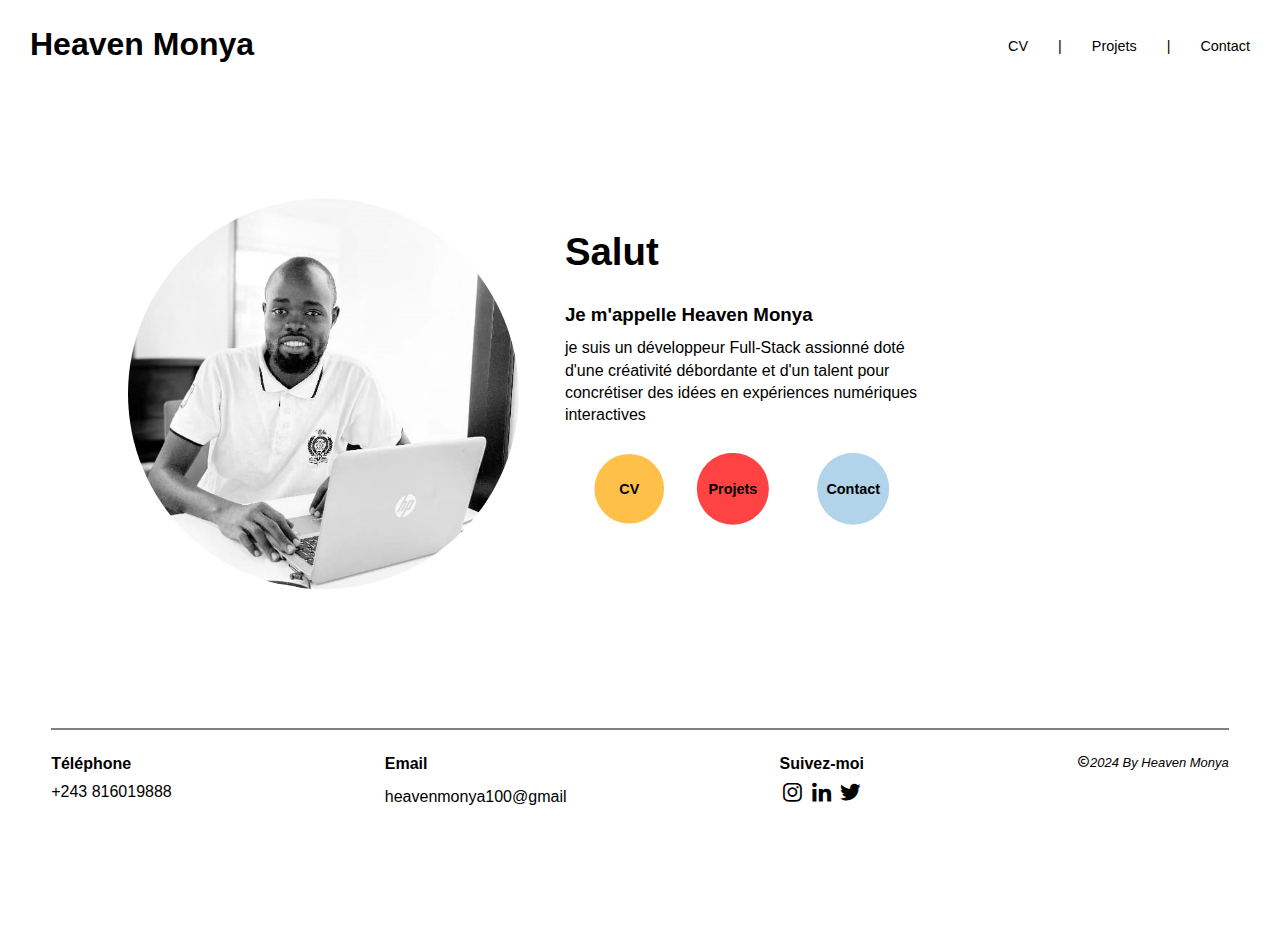
<file: index.html>
<!DOCTYPE html>
<html lang="en">
<head>
    <meta charset="UTF-8">
    <meta name="viewport" content="width=device-width, initial-scale=1.0">
    <title>Document</title>
    <link href='https://unpkg.com/boxicons@2.1.4/css/boxicons.min.css' rel='stylesheet'>
    <link rel="stylesheet" href="style1.css">
</head>
<body>
    <header>
        <nav><a href="#" class="logo">Heaven Monya</a></nav>
        <nav class="menu">
            <ul>
                <li><a href="cv.html">CV</a></li>
                |
                <li><a href="projet.html">Projets</a></li>
                |
                <li><a href="contact.html">Contact</a></li>
            </ul>
        </nav>
    </header>
    <main>
        <section class="contenaire__image">
            <div><img src="WhatsApp Image 2024-08-06 at 18.14.05.jpeg" alt="#"></div>
        </section>
        <section class="contenaire__text">
            <div class="contenaire__text__description">
                <h1>Salut</h1><br>
                <h3>Je m'appelle Heaven Monya</h3>
                <p>je suis un développeur Full-Stack assionné doté d'une 
                    créativité débordante et d'un talent pour concrétiser 
                    des idées en expériences numériques interactives
                </p>
            </div>
            <div class="contenaire__text__buttom">
                <ul>
                    <li class="contenaire__text__buttom__orange"><a href="cv.html">CV</a></li>
                    <li class="contenaire__text__buttom__red"><a href="projet.html">Projets</a></li>
                    <li class="contenaire__text__buttom__blue"><a href="contact.html">Contact</a></li>
                </ul>
            </div>
        </section>
    </main>
    <div class="ligne">
        <hr class="line">
    </div>
    <footer>
        <div>
            <div><h4>Téléphone</h4></div>
            <div><p>+243 816019888</p></div>
        </div>
        <div>
            <div><h4>Email</h4></div>
            <div><p><a href="#">heavenmonya100@gmail</a></p></div>
        </div>
        <div>
            <div><h4>Suivez-moi</h4></div>
        <div>
            <a href="" class="footer__icons"><i class='bx bxl-instagram'></i></a>
            <a href="" class="footer__icons"><i class='bx bxl-linkedin'></i></a>
            <a href="" class="footer__icons"><i class='bx bxl-twitter'></i></a>
        </div>
        </div>
        <div class="footer__copyright">
            <i class='bx bx-copyright'></i>2024 By Heaven Monya
        </div>

    </footer>
</body>
</html>
</file>
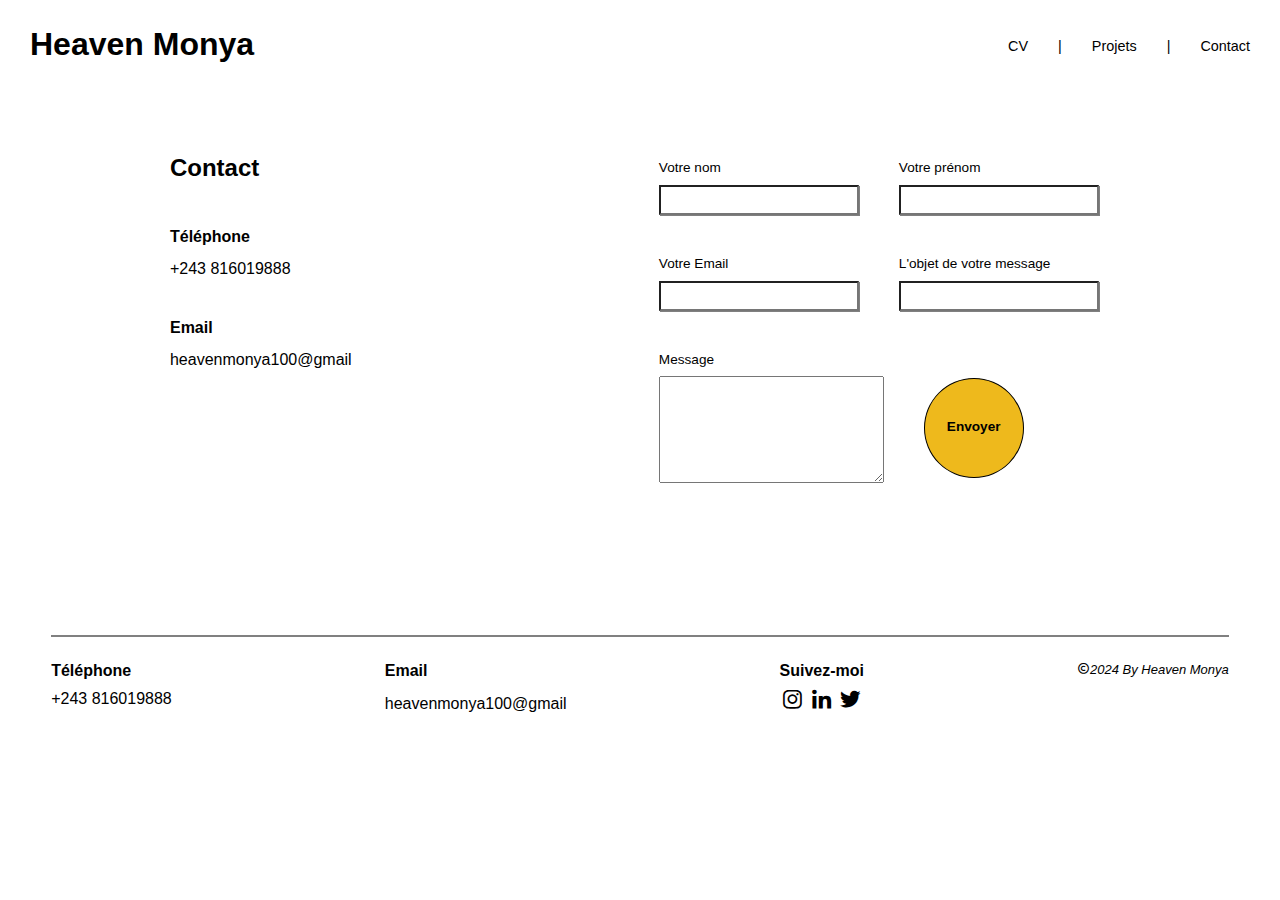
<file: contact.html>
<!DOCTYPE html>
<html lang="en">
<head>
    <meta charset="UTF-8">
    <meta name="viewport" content="width=device-width, initial-scale=1.0">
    <link href='https://unpkg.com/boxicons@2.1.4/css/boxicons.min.css' rel='stylesheet'>
    <link rel="stylesheet" href="contact.css">
    <title>Contact</title>
</head>
<body>
    <header>
        <nav><a href="index.html" class="logo">Heaven Monya</a></nav>
        <nav class="menu">
            <ul>
                <li><a href="cv.html">CV</a></li>
                |
                <li><a href="projet.html">Projets</a></li>
                |
                <li><a href="contact.html">Contact</a></li>
            </ul>
        </nav>
    </header>
    <main class="cotenaire">
        <section class="cotenaire__left">
            <div class="cotenaire__left__title">
                <h2>Contact</h2>
            </div>
            <div class="cotenaire__left__num">
                <div><h4>Téléphone</h4></div>
                <div><p>+243 816019888</p></div>
            </div>
            <div class="cotenaire__left__Email">
                <div><h4>Email</h4></div>
                <div><p><a href="#">heavenmonya100@gmail</a></p></div>
            </div>
        </section>
        <section class="cotenaire__left contenaire__right">
            <div class="flex-all">
                <div class="size">Votre nom<br>
                    <input type="text" name="" id="" class="input1 size">
                </div>
                <div class="contenaire__right__div2 size">Votre prénom<br>
                    <input type="text" name="" id="" class="input1 size">
                </div>
            </div>
            <div class="contenaire__right__2 flex-all up_space">
                <div class="size">Votre Email<br>
                    <input type="email" name="" id="" class="input1 size">
                </div>
                <div class="contenaire__right__div2 size">L'objet de votre message<br>
                    <input type="text" name="" id="" class="input1 size">
                </div>
            </div>
            <div class="contenaire__right__3 flex-all size up_space">
                <div>Message <br>
                    <textarea class="textarea_size" rows="7" cols="26" id="text"></textarea><br />
                </div>
                <div class="send">
                    <a href="#"><b>Envoyer</b></a>
                </div>
            </div>
        </section>
    </main>


    <div class="ligne">
        <hr class="line">
    </div>
    <footer>
        <div>
            <div><h4>Téléphone</h4></div>
            <div><p>+243 816019888</p></div>
        </div>
        <div>
            <div><h4>Email</h4></div>
            <div><p><a href="#">heavenmonya100@gmail</a></p></div>
        </div>
        <div>
            <div><h4>Suivez-moi</h4></div>
        <div>
            <a href="" class="footer__icons"><i class='bx bxl-instagram'></i></a>
            <a href="" class="footer__icons"><i class='bx bxl-linkedin'></i></a>
            <a href="" class="footer__icons"><i class='bx bxl-twitter'></i></a>
        </div>
        </div>
        <div class="footer__copyright">
            <i class='bx bx-copyright'></i>2024 By Heaven Monya
        </div>

    </footer>
</body>
</html>
</file>
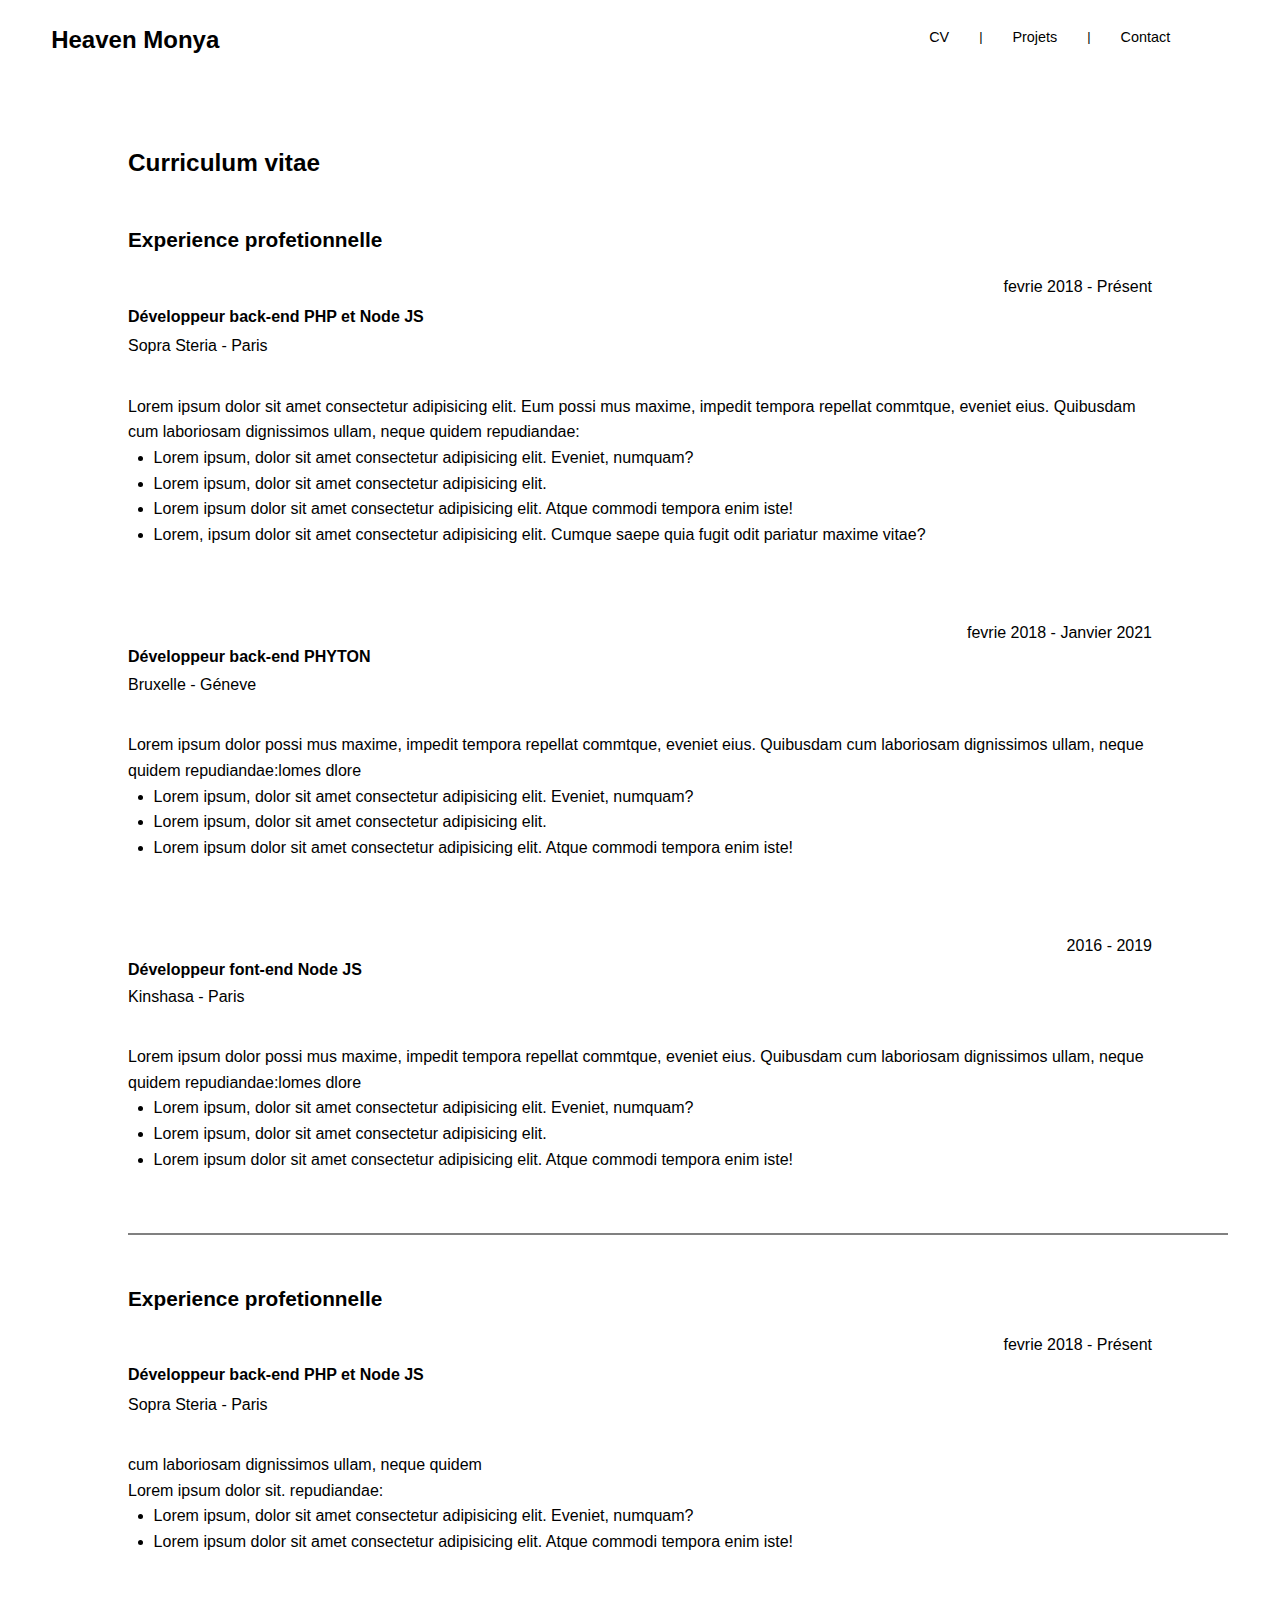
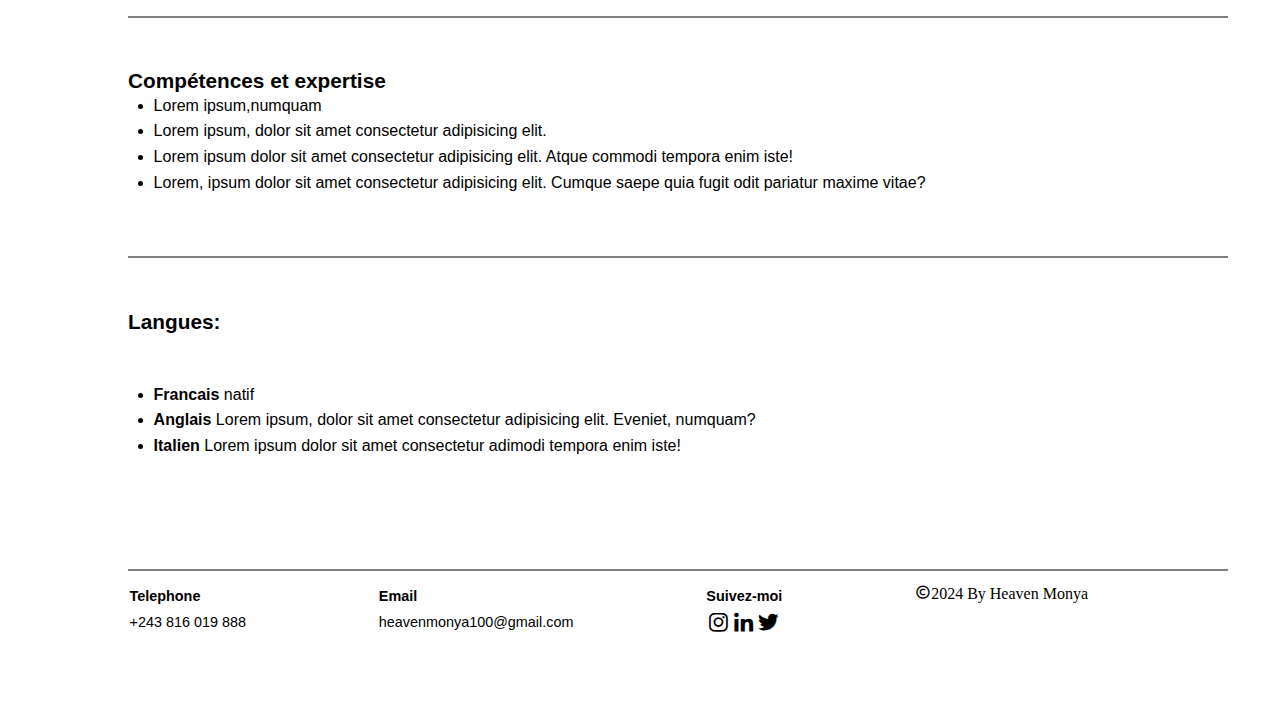
<file: cv.html>
<!DOCTYPE html>
<html lang="en">
<head>
    <meta charset="UTF-8">
    <meta name="viewport" content="width=device-width, initial-scale=1.0">
    <link rel="stylesheet" href="cv.css">
    <link href='https://unpkg.com/boxicons@2.1.4/css/boxicons.min.css' rel='stylesheet'>
    <title>CV</title>
</head>
<body>
    <header>
        <div>
            <a href="index.html" class="logo"><b>Heaven Monya</b></a>
        </div>
        <div class="div3">
            <nav class="nabar">
                
                    <a href="cv.html" class="class">CV</a>
                    <a class="sep">|</a>
                    <a href="projet.html" class="class">Projets</a>
                    <a class="sep">|</a>
                    <a href="contact.html" class="class">Contact</a>
                
            </nav>
        </div>
    </header>
    <main class="main1">
        <div class="vitae vita">
            <h3>Curriculum vitae</h3>
        </div>
        <div class="vitae vit midd"> 
            <b>Experience profetionnelle</b>
        </div>
        <section class="section1">
            <div class="pri">
                <div>
                    <h4 class="p0">Développeur back-end PHP et Node JS</h4>
                </div>
                <div>
                    <p>Sopra Steria - Paris</p>
                </div>
            </div>
            <div>
                fevrie 2018 - Présent
            </div>
        </section>
        <div>
            <p class="p1 size">
                Lorem ipsum dolor sit amet consectetur adipisicing elit. Eum possi
                mus maxime, impedit tempora repellat commtque, eveniet eius. Quibusdam 
                cum laboriosam dignissimos ullam, neque quidem repudiandae:
            </p>
        </div>
        <div class="list1 size">
            <ul>
                <li>
                    Lorem ipsum, dolor sit amet consectetur adipisicing 
                    elit. Eveniet, numquam? 
                </li>
                <li>
                    Lorem ipsum, dolor sit amet consectetur adipisicing elit.
                </li>
                <li>
                    Lorem ipsum dolor sit amet consectetur adipisicing 
                    elit. Atque commodi tempora enim iste!
                </li>
                <li>
                    Lorem, ipsum dolor sit amet consectetur adipisicing elit. Cumque 
                    saepe quia fugit odit pariatur maxime vitae?
                </li>
            </ul>
        </div>
        
        <section class="section1 size">
            <div>
                <h4 class="p0">Développeur back-end PHYTON</h4>
               <p>
                Bruxelle - Géneve
               </p>
            </div>
            <div>
                fevrie 2018 - Janvier 2021
            </div>
        </section>
        <div>
            <p class="p1 size">
                Lorem ipsum dolor  possi
                mus maxime, impedit tempora repellat commtque, eveniet eius. Quibusdam 
                cum laboriosam dignissimos ullam, neque quidem repudiandae:lomes dlore
            </p>
        </div>
        <div class="list1 size">
            <ul>
                <li>
                    Lorem ipsum, dolor sit amet consectetur adipisicing elit. Eveniet, numquam? 
                </li>
                <li>
                    Lorem ipsum, dolor sit amet consectetur adipisicing elit.
                </li>
                <li>
                    Lorem ipsum dolor sit amet consectetur adipisicing elit. 
                    Atque commodi tempora enim iste!
                </li>
            </ul>
        </div>

        <section class="section1 size">
            <div>
                <h4 class="p0 size">Développeur font-end Node JS</h4>
               <p>
                Kinshasa - Paris
               </p>
            </div>
            <div>
                 2016 - 2019
            </div>
        </section>
        <div>
            <p class="p1 size">
                Lorem ipsum dolor  possi
                mus maxime, impedit tempora repellat commtque, eveniet eius. Quibusdam 
                cum laboriosam dignissimos ullam, neque quidem repudiandae:lomes dlore
            </p>
        </div>
        <div class="list1 size">
            <ul>
                <li>
                    Lorem ipsum, dolor sit amet consectetur adipisicing elit. Eveniet, numquam? 
                </li>
                <li>
                    Lorem ipsum, dolor sit amet consectetur adipisicing elit.
                </li>
                <li>
                    Lorem ipsum dolor sit amet consectetur adipisicing elit. Atque commodi tempora enim iste!
                </li>
            </ul>
        </div>
        <div class="ligne">
            <hr class="line2">
        </div>
        <div class="vitae size midd">
            <b>Experience profetionnelle</b>
        </div>
        <section class="section1 size">
            <div>
                <h4 class="p0 size">Développeur back-end PHP et Node JS</h4>
               <p>
                Sopra Steria - Paris
               </p>
            </div>
            <div>
                fevrie 2018 - Présent
            </div>
        </section>
        <div>
            <p class="p1 size">
                cum laboriosam dignissimos ullam, neque quidem <br>
                Lorem ipsum dolor sit. repudiandae:
            </p>
        </div>
        <div class="list1 size">
            <ul>
                <li>
                    Lorem ipsum, dolor sit amet consectetur adipisicing elit. Eveniet, numquam? 
                </li>
                <li>
                    Lorem ipsum dolor sit amet consectetur adipisicing elit. Atque commodi tempora enim iste!
                </li>
            </ul>
        </div>
   
        
        <div class="ligne">
            <hr class="line2">
        </div>

            <div class="vitae size midd uni">
                <h4>Compétences et expertise</h4>
            </div>
            
            <div class="list1 size">
                <ul>
                    <li>
                        Lorem ipsum,numquam
                    </li>
                    <li>
                        Lorem ipsum, dolor sit amet consectetur adipisicing elit.
                    </li>
                    <li>
                        Lorem ipsum dolor sit amet consectetur adipisicing elit. 
                        Atque commodi tempora enim iste!
                    </li>
                    <li>
                        Lorem, ipsum dolor sit amet consectetur adipisicing elit. 
                        Cumque saepe quia fugit odit pariatur maxime vitae?
                    </li>
                </ul>
            </div>
            
        
            <div class="ligne">
                <hr class="line2">
            </div>
        
   
   
        <div class="vitae size midd">
            <b>Langues:</b><br><br><br>
        </div>
    
        <div class="list1 size">
            <ul>
                <li>
                    <b>Francais</b> natif 
                </li>
                <li>
                    <b>Anglais</b> Lorem ipsum, dolor sit amet consectetur adipisicing elit. Eveniet, numquam? 
                </li>
                <li>
                    <b>Italien</b> Lorem ipsum dolor sit amet consectetur adimodi tempora enim iste!
                </li>
            </ul>
        </div>
        
        <div class="ligne">
            <hr class="line">
        </div>
    </main> 

    <footer class="size">
        <div>
            <nav class="nava">
                <label><b>Telephone</b></label><br>
                <label><a href="" class="insta">+243 816 019 888</a></label>
            </nav>
            <nav class="navb">
                <label><b>Email</b></label><br>
                <label><a href="" class="insta">heavenmonya100@gmail.com</a></label>
            </nav>
            <nav class="navc">
                <label><b>Suivez-moi</b></label><br>
                <label class="icons">
                    <a href="" class="insta"><i class='bx bxl-instagram'></i></a>
                    <a href="" class="insta"><i class='bx bxl-linkedin'></i></a>
                    <a href="" class="insta"><i class='bx bxl-twitter'></i></a>
                </label>
            </nav>
            <nav class="navd">
                <label><i class='bx bx-copyright'></i>2024 By Heaven Monya</label>
            </nav>
            
        </div>
    </footer>
</body>
</html>
</file>
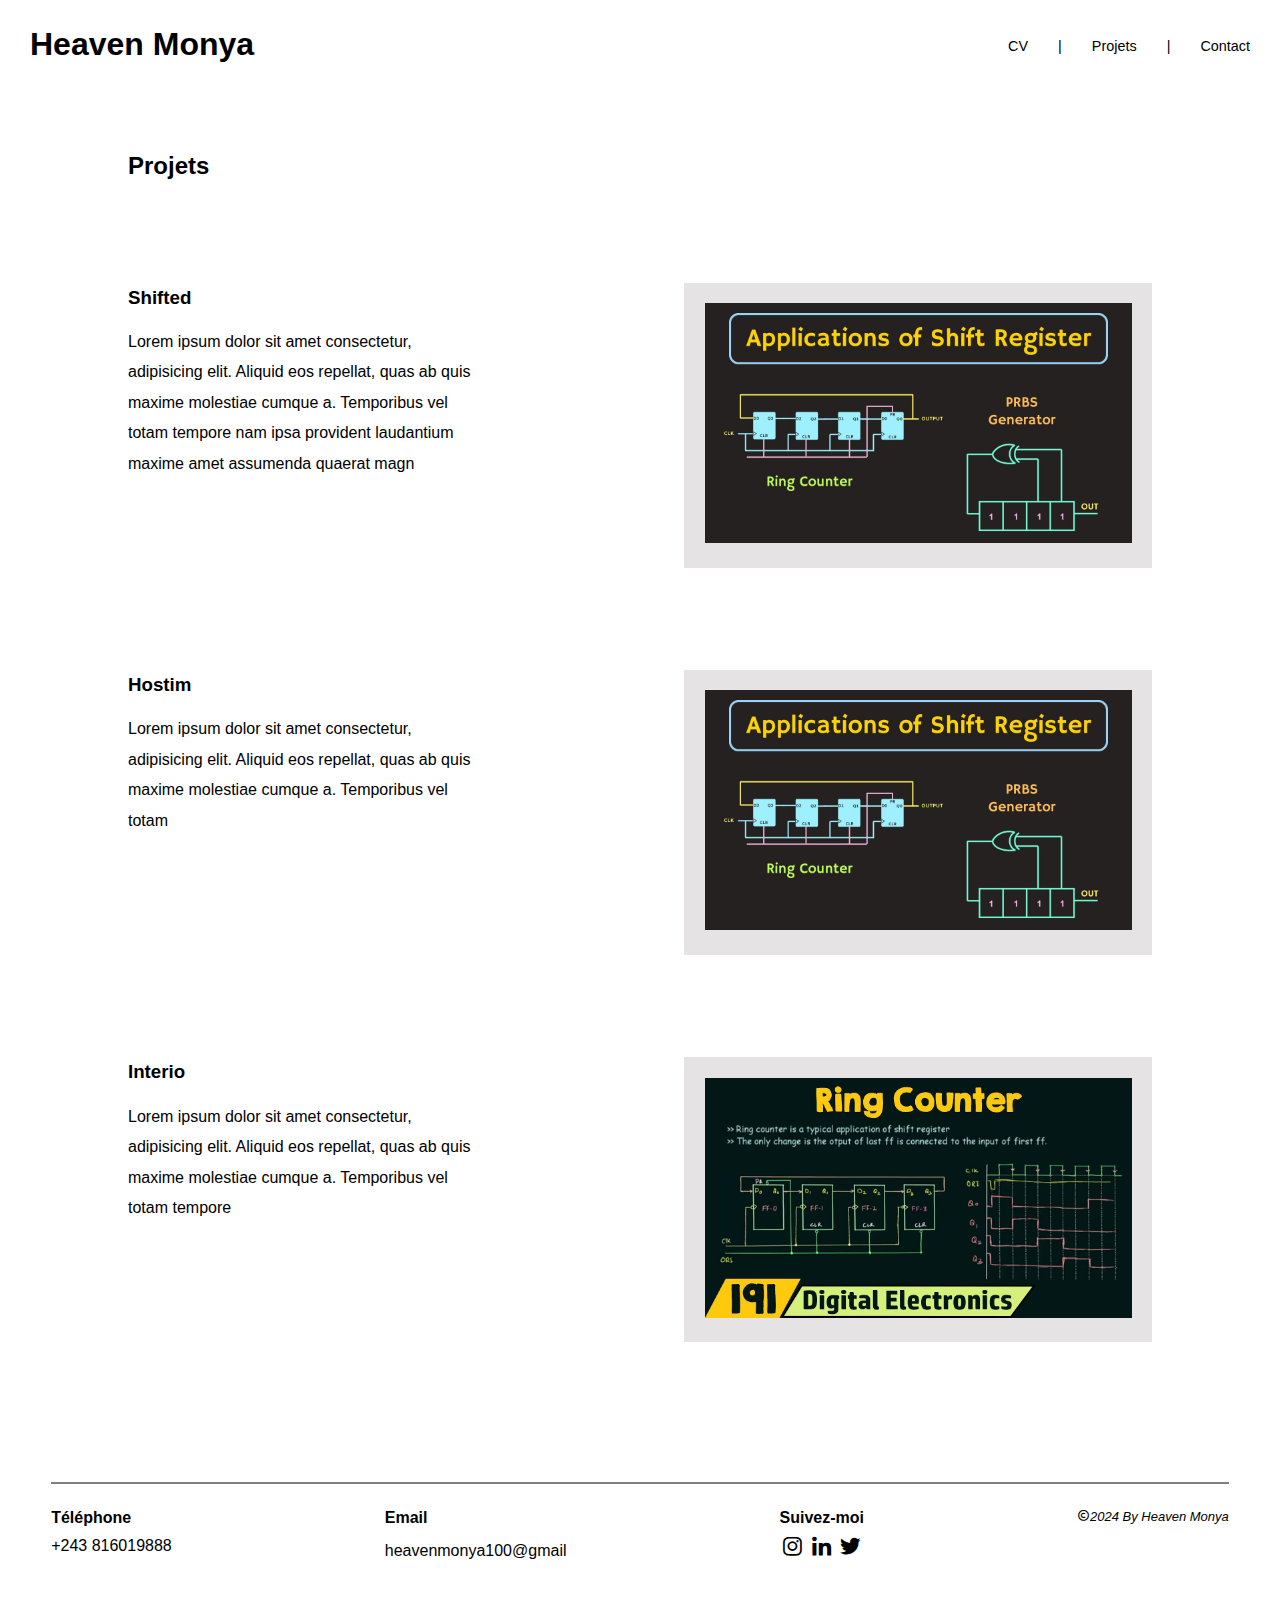
<file: projet.html>
<!DOCTYPE html>
<html lang="en">
<head>
    <meta charset="UTF-8">
    <meta name="viewport" content="width=device-width, initial-scale=1.0">
    <title>Document</title>
    <link href='https://unpkg.com/boxicons@2.1.4/css/boxicons.min.css' rel='stylesheet'>
    <link rel="stylesheet" href="projet.css">
</head>
<body>
    <header>
        <nav><a href="index.html" class="logo">Heaven Monya</a></nav>
        <nav class="menu">
            <ul>
                <li><a href="cv.html">CV</a></li>
                |
                <li><a href="projet.html">Projets</a></li>
                |
                <li><a href="contact.html">Contact</a></li>
            </ul>
        </nav>
    </header>

    <main class="contenus">
        <section class="contenus__title">
            <h2>Projets</h2>
        </section>
        <section class="contenus__first">
            <div class="contenus__first__bloc">
                <div class="contenus__first__bloc__parag">
                    <p> <h3 class="hide">Shifted</h3>
                        Lorem ipsum dolor sit amet consectetur, adipisicing elit. 
                        Aliquid eos repellat, quas ab quis maxime molestiae cumque a. 
                        Temporibus vel totam tempore nam ipsa provident laudantium maxime 
                        amet assumenda quaerat magn
                    </p>
                </div>
                <div class="contenus__first__bloc__img">
                    <img src="maxresdefault.jpg" alt="">
                </div>
            </div>
        </section>
        <section class="contenus__first">
            <div class="contenus__first__bloc">
                <div class="contenus__first__bloc__parag">
                    <p> <h3 class="hide">Hostim</h3>
                        Lorem ipsum dolor sit amet consectetur, adipisicing elit. 
                        Aliquid eos repellat, quas ab quis maxime molestiae cumque a. 
                        Temporibus vel totam 
                    </p>
                </div>
                <div class="contenus__first__bloc__img">
                    <img src="maxresdefault.jpg" alt="">
                </div>
            </div>
        </section>
        <section class="contenus__first">
            <div class="contenus__first__bloc">
                <div class="contenus__first__bloc__parag">
                    <p> <h3 class="hide">Interio</h3>
                        Lorem ipsum dolor sit amet consectetur, adipisicing elit. 
                        Aliquid eos repellat, quas ab quis maxime molestiae cumque a. 
                        Temporibus vel totam tempore 
                </div>
                <div class="contenus__first__bloc__img">
                    <img src="maxresdefault (1).jpg" alt="">
                </div>
            </div>
        </section>
    </main>




    <div class="ligne">
        <hr class="line">
    </div>
    <footer>
        <div>
            <div><h4>Téléphone</h4></div>
            <div><p>+243 816019888</p></div>
        </div>
        <div>
            <div><h4>Email</h4></div>
            <div><p><a href="#">heavenmonya100@gmail</a></p></div>
        </div>
        <div>
            <div><h4>Suivez-moi</h4></div>
        <div>
            <a href="" class="footer__icons"><i class='bx bxl-instagram'></i></a>
            <a href="" class="footer__icons"><i class='bx bxl-linkedin'></i></a>
            <a href="" class="footer__icons"><i class='bx bxl-twitter'></i></a>
        </div>
        </div>
        <div class="footer__copyright">
            <i class='bx bx-copyright'></i>2024 By Heaven Monya
        </div>

    </footer>
</body>
</html>
</file>
<file: style1.css>
*{
    padding: 0%;
    margin: 0%;
    box-sizing: border-box;
    font-family: Arial, Helvetica, sans-serif;
}

/*l'entete*/

header{
    display: flex;
    justify-content: space-between;
    padding-top: 2%;
}

header nav ul{
    display: flex;
    justify-content: space-between;
    list-style: none;
}

header nav a{
    text-decoration: none;
    color: black;
    margin-left: 30px;
    margin-right: 30px;
}

.logo{
    font-weight: 600;
    font-size: 200%;
}

.menu{
    font-size: 90%;
    margin-top: 1%;

}

/*le corps*/

main{
    display: flex;
    justify-content: space-around;
    margin-left: 10%;
    margin-top: 4%;
}

main section div img{
    height: 35rem;
    clip-path: circle();
    filter: grayscale();
}

.contenaire__image{

}

.contenaire__text{
    padding-top: 11%;
    padding-right: 30%;
    padding-left: 4%;
    line-height: 140%;
    font-family: Arial, Helvetica, sans-serif;
}

main section h1{
    font-size: 240%;
}

main section h3{
    font-size: 100%px;
    padding-bottom: 3%;
    padding-top: 5%;
}

main section p{
    font-weight: 400;
}

.contenaire__text__buttom ul{
    display: flex;
    justify-content: space-between;
    padding: 7% 8%;
    list-style: none;
}

.contenaire__text__buttom ul a{
    text-decoration: none;
    color: black;
}

.contenaire__text__buttom ul li{
    clip-path: circle();
    justify-content: center;
    color: black;
    padding: 8%;
    font-size: 90%; 
    font-weight: bold;
}

.contenaire__text__buttom__orange{
    background-color: rgba(255, 166, 0, 0.708);

}

.contenaire__text__buttom__red{
    background-color: rgba(255, 0, 0, 0.742);
}

.contenaire__text__buttom__blue{
    background-color: rgba(136, 189, 224, 0.657);
}

.ligne{
    display: flex;
    justify-content: center;
}

.line{
    width: 92%;
    height: 2px;
    border: 0 none; 
    margin-bottom: 2%;
    margin-top: 50px;
    mask-border: 90px;
    background-color: gray;
}

/*pied*/

footer{
    display: flex;
    justify-content: space-between;
    padding-bottom: 1%;
    padding-left: 4%;
    padding-right: 4%;
}

footer div{
    padding-bottom: 8%;
    list-style: none;
}

footer div a{
    text-decoration: none;
    color: black;  
}

.footer__icons{
    font-size: 25px;
}

.footer__copyright{
    font-style: italic;
    font-weight: 10;
    font-size: 13px;
}



@media screen and (min-width: 1440px){

    main section div img{
        height: 45rem;
        clip-path: circle();
        filter: grayscale();
    }

    .contenaire__text{
        padding-top: 11%;
        padding-bottom: 11%;
        padding-right: 30%;
        padding-left: 4%;
        line-height: 140%;
        font-family: Arial, Helvetica, sans-serif;
    }

    .contenaire__text__buttom ul{
        display: flex;
        justify-content: space-between;
        padding: 6% 8%;
        list-style: none;
    }

    footer{
        font-size: 20px;
        display: flex;
        justify-content: space-between;
        padding-bottom: 1%;
        padding-left: 4%;
        padding-right: 4%;
    }

    .line{
        width: 92%;
    }

    .footer__copyright{
        font-style: italic;
        font-weight: 10;
        font-size: 15px;
    }
}

@media screen and (max-width: 1172px){


    main section div img{
        height: 27rem;
        clip-path: circle();
        filter: grayscale();
    }

    .contenaire__text{
        padding-top: 11%;
        padding-right: 20%;
        padding-left: 4%;
        line-height: 140%;
    }



}


@media screen and (max-width: 768px){

    header{
        margin: 2% 4%;
    }

    .logo{
        font-size: 25px;
    }

    header nav a{
        text-decoration: none;
        color: black;
        margin-left: 15px;
        margin-right: 15px;
    }

    .menu{
        font-size: 15px;
        margin-top: 8px;
    
    }


    main{
        display: block;
        justify-content: center;
        margin: 4% 17%;
        text-align: center;
    }

    main section div img{
        height: 33rem;
        clip-path: circle();
        filter: grayscale();
    }

    .contenaire__text{
        justify-content: center;
        padding-top: 0%;
        padding-right: 10%;
        padding-left: 10%;      
        line-height: 140%;
        font-family: Arial, Helvetica, sans-serif;
    }
    
    .contenaire__text__description{
        justify-content: center;
    }

    main section h1{
        font-size: 200%;
    }

    main section h3{
        font-size: 20px;
        padding-bottom: 3%;
        padding-top: 2%;
    }

    .line{
        width: 85%;
        height: 2px;
        border: 0 none; 
        margin-bottom: 2%;
        margin-top: 50px;
        mask-border: 90px;
        background-color: gray;
    }

    footer{
    display: block;
    justify-content: center;
    text-align: center;
    padding-bottom: 1%;
    padding-left: 4%;
    padding-right: 4%;
}

footer div{
    padding-bottom: 3%;
}


}

@media screen and (max-width: 532px){

    header{
        display: block;
        text-align: center;
    }

    .logo{
        font-weight: 600;
        font-size: 16px;
        margin-left: 17%;
        margin-right: 17%;
    }

    .menu{
        font-size: 11px;
        margin-top: 9%;
        margin-left: 17%;
        margin-right: 17%;
    
    }

    main section div img{
        height: 18rem;
        clip-path: circle();
        filter: grayscale();
    }

    

}
</file>
<file: contact.css>
*{
    padding: 0%;
    margin: 0%;
    box-sizing: border-box;
    font-family: Arial, Helvetica, sans-serif;
}

/*l'entete*/

header{
    display: flex;
    justify-content: space-between;
    padding-top: 2%;
}

header nav ul{
    display: flex;
    justify-content: space-between;
    list-style: none;
}

header nav a{
    text-decoration: none;
    color: black;
    margin-left: 30px;
    margin-right: 30px;
}

.logo{
    font-weight: 600;
    font-size: 200%;
}

.menu{
    font-size: 90%;
    margin-top: 1%;

}

/*corps*/

.cotenaire{
    margin: 7% 0%;
    display: flex;
    justify-content: center;
    line-height: 200%;
}

.flex-all{
    display: flex;
    
}

.input1{
    height: 30px;
    
}

.cotenaire__left__title{
    margin-bottom: 20%;
}

.cotenaire__left__num{
    margin-bottom: 15%;
}

.cotenaire__left__Email a{
    text-decoration: none;
    color: black;
}

.cotenaire__left{
    margin-right: 4%;
    padding: 0% 10%;
}

.cotenaire__right{
    margin-left: 10%;
    padding: 0% 5%;
}

.contenaire__right__div2{
    margin-left: 10%;
}

.up_space{
    margin-top: 8%;
}

.size{
    width: 200px;
    font-size: 85%;
}

.send{
    background-color: #edb510f2;
    border: solid 1px;
    border-radius: 50%;
    justify-content: center;
    text-align: center;
    height: 100px;
    width: 690px;
    padding: 16% 11%;
    margin-top: 17%;
    margin-left: 20%;
}

.send a{
    text-decoration: none;
    color: black;
}

.input1{
    box-shadow: 1px 1px gray;
}







.line2{
    width: 100%;
    height: 2px;
    border: 0 none; 
    margin-bottom: 2%;
    margin-top: 50px;
    mask-border: 90px;
    background-color: gray;
}






.ligne{
    display: flex;
    justify-content: center;
}

.line{
    width: 92%;
    height: 2px;
    border: 0 none; 
    margin-bottom: 2%;
    margin-top: 50px;
    mask-border: 90px;
    background-color: gray;
}


/*pied*/

footer{
    display: flex;
    justify-content: space-between;
    padding-bottom: 1%;
    padding-left: 4%;
    padding-right: 4%;
}

footer div{
    padding-bottom: 8%;
    list-style: none;
}

footer div a{
    text-decoration: none;
    color: black;  
}

.footer__icons{
    font-size: 25px;
}

.footer__copyright{
    font-style: italic;
    font-weight: 10;
    font-size: 13px;
}



@media screen and (max-width: 921px){

    header{
        display: flex;
        justify-content: space-between;
        padding-top: 2%;
    }

    

    
    .logo{
        font-weight: 600;
        font-size: 150%;
    }
    
    .menu{
        font-size: 70%;
        margin-top: 1%;
    
    }

    .cotenaire{
        margin: 7% 0%;
        display: block;
        justify-content: center;
        line-height: 200%;
        padding-right: 60%;
    }

    .cotenaire__left__title{
        margin-bottom: 12%;
        margin-top: 50%;
    }

    .cotenaire__left__num{
        margin-bottom: 10%;

    }

    .cotenaire__left__Email{
        margin-bottom: 10%;
    }

    .contenaire__right__div2{
        margin-left: 80%;
    }

    .input1{
        height: 33px;
        width: 330px;
        
    }

    .textarea_size{
        width: 330px;

    }

    .send{
        background-color: #edb510f2;
        border: solid 1px;
        border-radius: 50%;
        justify-content: center;
        text-align: center;
        height: 100px;
        width: 690px;
        padding: 16% 11%;
        margin-top: 17%;
        margin-left: 30%;
    }

    


    
    

    footer{
        font-size: 65%;
        display: flex;
        justify-content: space-between;
        padding-bottom: 1%;
        padding-left: 4%;
        padding-right: 4%;
    }

}

@media screen and (max-width: 765px){

    header{
        display: block;
        justify-content: center;
        text-align: center;
    }

    .menu{
        margin-top: 7%;
        margin-bottom: 14%;
        padding: 0% 13%;
    }

    .flex-all{
        display: block;
    }

    .cotenaire{
        justify-content: center;
        padding: 0% 10%;
    }

    .contenaire__right__div2{
        margin-left: 0%;
    }

    .cotenaire__left{
        justify-content: center;
        text-align: center;
    }

    .contenaire__right{
        text-align: left;
        padding: 0% 5%;
    }

    .textarea_size{
        width: 140%;
    }

    .input1{
        height: 30px;
        width: 140%;
        
    }

    .send{
        background-color: #edb510f2;
        border: solid 1px;
        border-radius: 50%;
        justify-content: center;
        text-align: center;
        height: 100px;
        width: 100px;
        padding: 16% 11%;
        margin-top: 17%;
        margin-left: 47%;
    }






    footer{
        display: block;
        justify-content: center;
        text-align: center;
        padding-bottom: 1%;
        padding-left: 4%;
        padding-right: 4%;
    }
    
    footer div{
        padding-bottom: 3%;
    }

}
</file>
<file: cv.css>
*{
    padding: 0%;
    margin: 0%;
    box-sizing: border-box;
}

/*style de l'entete*/

header{
    color: black;
    display: flex;
    justify-content: space-between;
    padding-left: 4%;
    padding-top: 2%;
   padding-bottom: 3%;
}


.nabar{
    display: flex;
    margin-top: 0%;
    margin-left: 14%;
    width: 300px;
    font-family: Arial, Helvetica, sans-serif;
    padding-top: 1%;
    padding-bottom: 5%;
}


.logo{
    text-decoration: none;
    font-family: Arial, Helvetica, sans-serif;
    color: black;
    font-size:150%;
}


header nav a{
    font-size: 10px;
    color: black;
    text-decoration: none;
    font-weight: 500;
    margin-left: 30px;
}


.div3{
    padding-top: 0%;
    padding-left: 0%;
    padding-right: 10%;
}


.sep{
    color: rgb(0, 0, 0);
    font-size: 80%;
}

.class{
    color: rgb(0, 0, 0);
    font-size: 90%;
    font-family: Arial, Helvetica, sans-serif;
}

/*style du main*/

.vitae{
    padding-left: 10%;
    padding-top: 4%;
    font-family: Arial, Helvetica, sans-serif;
    font-size: 130%;
}

.section1{
    display: flex;
    justify-content: space-between;
    padding-left: 10%;
    padding-right: 10%;
    padding-top: 2%;
   padding-bottom: 3%;
   font-family: Arial, Helvetica, sans-serif;
}

.p0{
    padding-bottom: 4%;
    padding-top: 10%;
}

.p1{
    display: flex;
    justify-content: space-between;
    padding-left: 10%;
    padding-right: 10%;
   font-family: Arial, Helvetica, sans-serif;
   line-height: 160%;
}

.list1{
    display: flex;
    justify-content: space-between;
    padding-left: 12%;
    padding-right: 10%;
   padding-bottom: 4%;
   font-family: Arial, Helvetica, sans-serif;
   line-height: 160%;
   
}


.line2{
    width: 1100px;
    height: 2px;
    border: 0 none;
    margin-right: 10%;
    margin-left: 10%;
    margin-top: 10px;
    background-color: gray;
}





/*style du pied*/


footer div{
    display: flex;
    justify-content: space-between;   
    margin-left: 7%;
    margin-right: 15%;
    margin-bottom: 5%;
    margin-top: 1%;
    text-decoration: none;
    
}


.nava{
    font-family: Arial, Helvetica, sans-serif;
    line-height: 180%;
    font-size: 90%;
    padding-left: 4%;

    
}

.navb{
    font-family: Arial, Helvetica, sans-serif;
    line-height: 180%;
    font-size: 90%;
    
}

.navc{
    font-family: Arial, Helvetica, sans-serif;
    line-height: 180%;
    font-size: 90%;
    
}


.line{
    width: 1100px;
    height: 2px;
    border: 0 none;
    margin-right: 10%;
    margin-left: 10%;
    margin-top: 60px;
    background-color: gray;
    
}


.icons{
    display: inline-flex;
    width: 40px;
    height: 40px;
    background: transparent;
    color: black;
    font-size: 25px;
    text-decoration: none;
}

.insta{
    color: black;
    text-decoration: none;

}


@media screen and (max-width: 1220px){

    *{
        font-size: 99%;
    }

    header{
        font-size: 80%;
        color: black;
        display: block;
        justify-content: center;
        text-align: center;
        padding-left: 20%;
        padding-right: 20%;
    }

    .nabar{
        display: flex;
        margin-top: 13%;
        text-align: center;
        
    }

    .logo{
        margin-top: 7%;
       display: flex;
       justify-content: center; 
    }

    .div3{
        justify-content: center;
        display: flex;
        padding-right: 14%;
       
    }

    .vit{
        font-size: 13px;
    }




    .vita{
        display: flex;
        justify-content: center;
        padding-top: 10%;
        padding-bottom: 10%;
        font-family: Arial, Helvetica, sans-serif;
        font-size: 13px;
    }

    .section1{
        display: block;
        font-size: 13px;
    }

    .pri{
        display: block;
    }

    .size{
        font-size: 13px;
    }

    .midd{
        display: flex;
        justify-content: center;
    }

    .uni{
        padding-bottom: 7%;
    }














    .bon{
        font-size: 80%;
    }


       .line{
        width: 320px;
        height: 2px;
        border: 0 none;
        margin-right: 0%;
        margin-left: 0%;
        margin-top: 40px;
        background-color: gray;  
    }

    .ligne{
        display: flex;
        justify-content: center;

    }
    

    footer div{
        display: flex;
        text-align: center;
        justify-content: space-between;   
        margin-left: 7%;
        margin-right: 7%;
        margin-bottom: 5%;
        margin-top: 10%;
        text-decoration: none;
        
    }


    footer div nav{
        height: 6rem;
    } 

    .navc{
        font-family: Arial, Helvetica, sans-serif;
        line-height: 180%;
        font-size: 90%;
        justify-content: center;
        display: block;
        
    }

    .icons{
        padding-right: 23%;
    }




}


@media screen and (max-width: 593px){

    footer div{
        display: block;
    }
}
</file>
<file: projet.css>
*{
    padding: 0%;
    margin: 0%;
    box-sizing: border-box;
    font-family: Arial, Helvetica, sans-serif;
}

/*l'entete*/

header{
    display: flex;
    justify-content: space-between;
    padding-top: 2%;
}

header nav ul{
    display: flex;
    justify-content: space-between;
    list-style: none;
}

header nav a{
    text-decoration: none;
    color: black;
    margin-left: 30px;
    margin-right: 30px;
}

.logo{
    font-weight: 600;
    font-size: 200%;
}

.menu{
    font-size: 90%;
    margin-top: 1%;

}



.contenus{
    padding: 7% 10%;
}

.contenus__first{
    margin-top: 10%;
}

.contenus__first h3{
    margin-bottom: 4%;
}

.contenus__first__bloc{
    display: flex;

}

.contenus__first__bloc__parag{
    margin-right: 20%;
    line-height: 190%;
}


.contenus__first__bloc__img{
    background-color: #a8a1a14d;
    justify-content: center;
    padding: 2%;
}


.contenus__first__bloc img{
    height: 15rem;
}




.ligne{
    display: flex;
    justify-content: center;
}

.line{
    width: 92%;
    height: 2px;
    border: 0 none; 
    margin-bottom: 2%;
    margin-top: 50px;
    mask-border: 90px;
    background-color: gray;
}

/*pied*/

footer{
    display: flex;
    justify-content: space-between;
    padding-bottom: 1%;
    padding-left: 4%;
    padding-right: 4%;
}

footer div{
    padding-bottom: 8%;
    list-style: none;
}

footer div a{
    text-decoration: none;
    color: black;  
}

.footer__icons{
    font-size: 25px;
}

.footer__copyright{
    font-style: italic;
    font-weight: 10;
    font-size: 13px;
}




@media screen and (max-width: 1140px){

    .contenus__first__bloc__parag{
        margin-right: 3%;
        line-height: 130%;
    }

    .contenus__first__bloc img{
        height: 9rem;
    }

}

@media screen and (max-width: 425px){

    header{
        display: block;
        text-align: center;
    }

    .logo{
        font-weight: 600;
        font-size: 16px;
        margin-left: 17%;
        margin-right: 17%;
    }

    .menu{
        font-size: 11px;
        margin-top: 9%;
        margin-left: 17%;
        margin-right: 17%;
    
    }
    


    .contenus__first__bloc{
        display: block;
        flex-wrap: wrap-reverse;
    
    }

    section h2{
        display: flex;
        justify-content: center;
        text-align: center;
        padding-top: 10%;
    }

    

    .contenus{
        display: block;
        justify-content: center;
        padding: 7% 5%;
    }

    .contenus__first__bloc__parag{
        margin-right: 0%;
        line-height: 130%;
        margin-bottom: 8%;
        margin-top: 20%;
    }

    .contenus__first__bloc__img{
        background-color: #a8a1a14d;
        justify-content: center;
        padding: 6%;
        margin-right: 0%;
    }
    
    
    .contenus__first__bloc img{
        height: 186px;
        padding: 0% 0%;
    }










    footer{
        display: block;
        justify-content: center;
        text-align: center;
        padding-bottom: 1%;
        padding-left: 4%;
        padding-right: 4%;
    }
    
    footer div{
        padding-bottom: 3%;
    }




}



@media screen and (max-width: 375px){


    .contenus__first__bloc img{
        height: 168px;
        padding: 0% 0%;
    }




}


@media screen and (max-width: 320px){


    .contenus__first__bloc img{
        height: 142px;
        padding: 0% 0%;
    }



}
</file>
